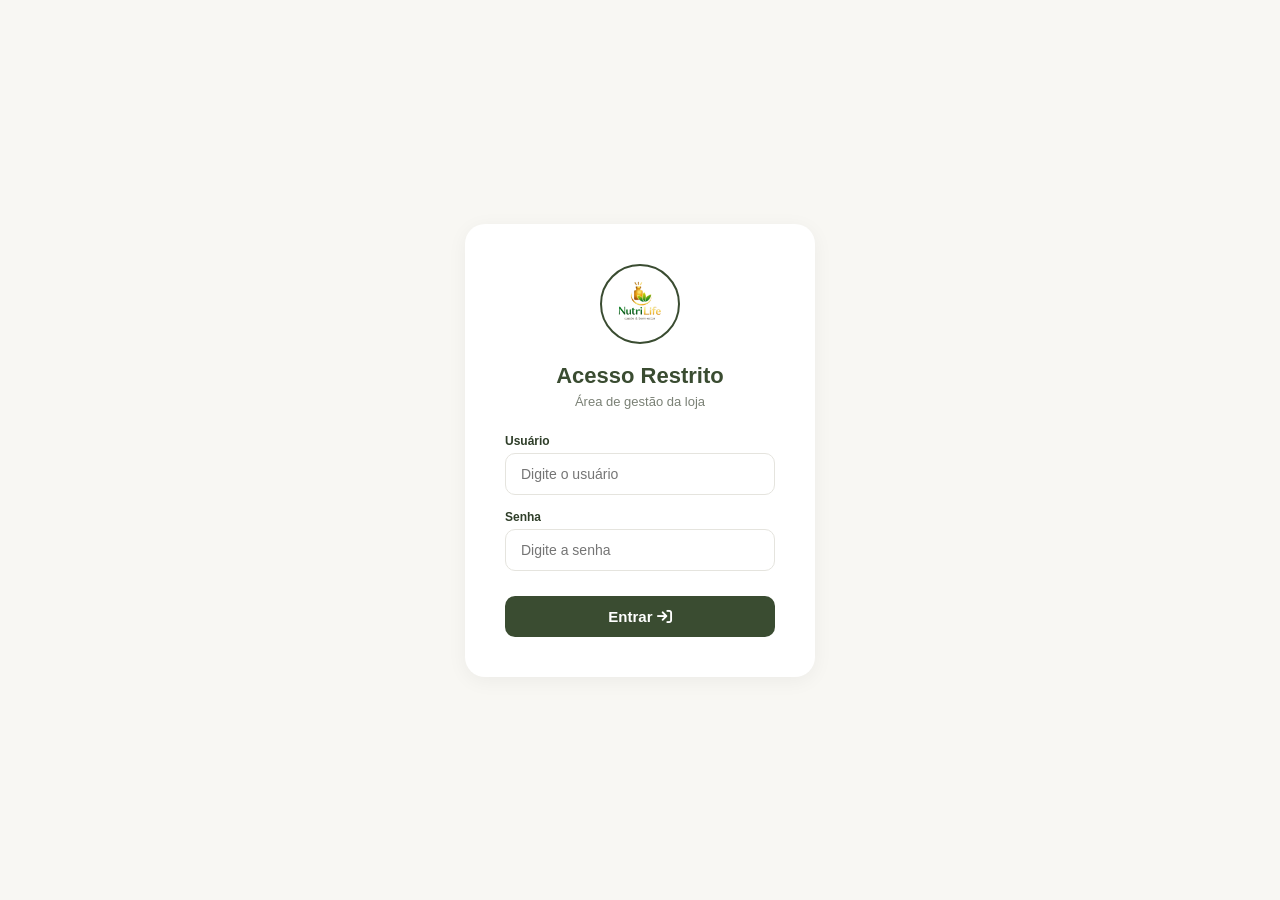
<file: admin.html>
<!DOCTYPE html>
<html lang="pt-BR">
<head>
    <meta charset="UTF-8">
    <meta name="viewport" content="width=device-width, initial-scale=1.0">
    <title>Dashboard - Nutri Life</title>
    <script>
        if (sessionStorage.getItem('adminLogado') !== 'true') {
            window.location.href = 'login.html';
        }
    </script>
    <link rel="stylesheet" href="https://cdnjs.cloudflare.com/ajax/libs/font-awesome/6.4.0/css/all.min.css">
    <link rel="stylesheet" href="css/admin.css">
</head>
<body>

    <div class="dashboard-layout">
        
        <aside class="sidebar">
            <div class="sidebar-header">
                <img src="assets/img/icon.png" alt="Logo Nutri Life">
                <h1>Nutri Life</h1>
                <p>Painel Admin</p>
            </div>
            
            <nav class="sidebar-nav">
                <a href="#" class="nav-item active" id="menu-pedidos">
                    <div style="position: relative;">
                        <span class="icon"><i class="fa-solid fa-table-columns"></i></span>
                        <span class="nav-badge" id="badge-pedidos" style="display: none;">!</span>
                    </div>
                    <span class="nav-text">Painel de Pedidos</span>
                </a>
                <a href="#" class="nav-item" id="menu-cardapio">
                    <span class="icon"><i class="fa-solid fa-clipboard-list"></i></span>
                    <span class="nav-text">Meu Cardápio</span>
                </a>
                <a href="#" class="nav-item" id="menu-taxas">
                    <span class="icon"><i class="fa-solid fa-motorcycle"></i></span>
                    <span class="nav-text">Taxas de Entrega</span>
                </a>
                <a href="#" class="nav-item" id="menu-promocoes">
                    <span class="icon"><i class="fa-solid fa-ticket"></i></span>
                    <span class="nav-text">Promoções</span>
                </a>
                <a href="#" class="nav-item" id="menu-avaliacoes">
                    <div style="position: relative;">
                        <span class="icon"><i class="fa-solid fa-star"></i></span>
                        <span class="nav-badge" id="badge-avaliacoes" style="display: none;">!</span>
                    </div>
                    <span class="nav-text">Avaliações</span>
                </a>
                <a href="#" class="nav-item" id="menu-relatorios">
                    <span class="icon"><i class="fa-solid fa-chart-line"></i></span>
                    <span class="nav-text">Relatórios</span>
                </a>
                <a href="#" class="nav-item" id="menu-config">
                    <span class="icon"><i class="fa-solid fa-gear"></i></span>
                    <span class="nav-text">Configurações</span>
                </a>
            </nav>
            
            <div class="sidebar-footer">
                <a href="index.html" class="nav-item" target="_blank" style="margin-bottom: 10px;">
                    <span class="icon"><i class="fa-solid fa-arrow-up-right-from-square"></i></span>
                    <span class="nav-text">Ver Site</span>
                </a>
                <a href="#" class="nav-item" id="btn-logout" style="color: #D62828;">
                    <span class="icon"><i class="fa-solid fa-right-from-bracket" style="color: #D62828;"></i></span>
                    <span class="nav-text">Sair do Sistema</span>
                </a>
            </div>
        </aside>

        <div class="main-content">
            
            <header class="top-header">
                <h2 id="header-title">Gestão de Pedidos</h2>
                <div class="admin-status">
                    <span class="status-indicator"></span>
                    <span class="status-text">Sistema Online</span>
                </div>
            </header>

            <div id="view-pedidos" style="display: flex; flex-direction: column; height: 100%;">
                <div class="mobile-tabs">
                    <button class="tab-btn active" data-target="col-novos">Novos <span class="tab-badge" id="tab-count-novos">0</span></button>
                    <button class="tab-btn" data-target="col-preparo">Preparo <span class="tab-badge" id="tab-count-preparo">0</span></button>
                    <button class="tab-btn" data-target="col-pronto">Prontos <span class="tab-badge" id="tab-count-pronto">0</span></button>
                </div>
                <main class="kanban-board">
                    <div class="kanban-column active-mobile" id="col-novos">
                        <div class="column-header new-orders"><h2>Novos Pedidos</h2><span class="count" id="count-novos">0</span></div>
                        <div class="column-body" id="lista-novos"></div>
                    </div>
                    <div class="kanban-column" id="col-preparo">
                        <div class="column-header prep-orders"><h2>Em Preparo</h2><span class="count" id="count-preparo">0</span></div>
                        <div class="column-body" id="lista-preparo"></div>
                    </div>
                    <div class="kanban-column" id="col-pronto">
                        <div class="column-header ready-orders"><h2>Pronto / Retirada</h2><span class="count" id="count-pronto">0</span></div>
                        <div class="column-body" id="lista-pronto"></div>
                    </div>
                </main>
            </div>

            <div id="view-cardapio" style="display: none; flex-direction: column; height: 100%; padding: 20px; overflow-y: auto;">
                <div class="cardapio-actions"><button class="btn-primary" onclick="abrirModalCategoria()">+ Nova Categoria</button><button class="btn-secondary" onclick="abrirModalProduto()">+ Novo Produto</button></div>
                <div id="lista-cardapio-admin"><p style="color: var(--text-muted); margin-top: 20px;">Carregando cardápio...</p></div>
            </div>

            <div id="view-taxas" style="display: none; flex-direction: column; height: 100%; padding: 20px; overflow-y: auto;">
                <div class="cardapio-actions"><button class="btn-primary" onclick="abrirModalTaxa()">+ Nova Região de Entrega</button></div>
                <div class="config-section" style="margin-bottom: 20px;">
                    <h3>Bairros e Regiões Atendidas</h3>
                    <p style="font-size: 13px; color: var(--text-muted); margin-bottom: 15px;">Os clientes só poderão pedir Delivery se o bairro deles estiver cadastrado aqui.</p>
                    <div id="lista-taxas-admin" class="prod-list"></div>
                </div>
            </div>

            <div id="view-promocoes" style="display: none; flex-direction: column; height: 100%; padding: 20px; overflow-y: auto;">
                <div class="cardapio-actions"><button class="btn-primary" onclick="abrirModalPromocao()">+ Novo Cupom de Desconto</button></div>
                <div class="config-section" style="margin-bottom: 20px;">
                    <h3>Cupons Ativos e Inativos</h3>
                    <p style="font-size: 13px; color: var(--text-muted); margin-bottom: 15px;">Crie códigos (ex: SEXTOU10) para dar descontos no carrinho.</p>
                    <div id="lista-promocoes-admin" class="prod-list"></div>
                </div>
            </div>

            <div id="view-avaliacoes" style="display: none; flex-direction: column; height: 100%; padding: 20px; overflow-y: auto;">
                <div class="config-section" style="margin-bottom: 25px; border-left: 5px solid var(--color-new);">
                    <h3>Pendentes de Aprovação</h3>
                    <p style="font-size: 13px; color: var(--text-muted); margin-bottom: 15px;">Avaliações novas que os clientes enviaram. Elas não aparecem no site até você clicar em Aprovar.</p>
                    <div id="lista-avaliacoes-pendentes" class="prod-list"><p style="font-size: 13px; color: var(--text-muted);">Nenhuma avaliação pendente.</p></div>
                </div>
                <div class="config-section" style="border-left: 5px solid var(--color-ready);">
                    <h3>Aprovadas (Visíveis no site)</h3>
                    <p style="font-size: 13px; color: var(--text-muted); margin-bottom: 15px;">Estas são as avaliações que já estão no seu Mural para todos verem.</p>
                    <div id="lista-avaliacoes-aprovadas" class="prod-list"><p style="font-size: 13px; color: var(--text-muted);">Nenhuma avaliação aprovada.</p></div>
                </div>
            </div>

            <div id="view-relatorios" style="display: none; flex-direction: column; height: 100%; padding: 20px; overflow-y: auto;">
                <div class="report-cards">
                    <div class="report-card"><h3>Faturamento Total</h3><p id="res-faturamento">R$ 0,00</p><span>Pedidos concluídos</span></div>
                    <div class="report-card"><h3>Total de Vendas</h3><p id="res-vendas">0</p><span>Pedidos entregues</span></div>
                    <div class="report-card"><h3>Ticket Médio</h3><p id="res-ticket">R$ 0,00</p><span>Média gasta por cliente</span></div>
                    <div class="report-card"><h3>Mais Vendido</h3><p id="res-top-produto" style="font-size: 18px; padding: 5px 0;">-</p><span>Top 1 do cardápio</span></div>
                </div>
                <div class="recent-sales">
                    <h3>Últimas Vendas Concluídas</h3>
                    <div class="sales-list" id="lista-vendas-concluidas"><p style="color: var(--text-muted);">Carregando relatório...</p></div>
                    <div id="pagination-controls" class="pagination-controls"></div>
                </div>
            </div>

            <div id="view-config" style="display: none; flex-direction: column; height: 100%; padding: 20px; overflow-y: auto;">
                <div class="config-container">
                    <div class="config-section">
                        <h3>Status Geral da Loja</h3>
                        <p style="font-size: 13px; color: var(--text-muted); margin-bottom: 15px;">Ao desligar, os clientes verão o cardápio mas não poderão finalizar nenhum pedido.</p>
                        <div class="toggle-container"><span style="font-weight: bold; color: var(--text-dark);">Loja Aberta?</span><label class="switch"><input type="checkbox" id="conf-status" checked><span class="slider round"></span></label></div>
                    </div>
                    
                    <div class="config-section" style="margin-top: 25px;">
                        <h3>Sistema de Delivery e Pagamento</h3>
                        <div class="toggle-container" style="margin-bottom: 15px;"><span style="font-weight: bold; color: var(--text-dark);">Habilitar Delivery?</span><label class="switch"><input type="checkbox" id="conf-delivery-status" checked><span class="slider round"></span></label></div>
                        <div style="display: flex; gap: 15px; margin-bottom: 15px;">
                            <div class="form-group" style="flex: 1;"><label>Taxa de Entrega Fixa (R$)</label><input type="number" id="conf-delivery-fee" placeholder="Ex: 5.00" step="0.01"></div>
                            <div class="form-group" style="flex: 1;"><label>Tempo de Entrega</label><input type="text" id="conf-delivery-time" placeholder="Ex: 40-60 min"></div>
                        </div>
                        <!-- MUDANÇA: Campo da Chave PIX -->
                        <div class="form-group">
                            <label>Sua Chave PIX (Para pagamento online)</label>
                            <input type="text" id="conf-chave-pix" placeholder="Ex: 12999999999 ou seunome@email.com">
                        </div>
                    </div>

                    <div class="config-section" style="margin-top: 25px;">
                        <h3>Informações do Cabeçalho</h3>
                        <div class="form-group"><label>Nome do Estabelecimento</label><input type="text" id="conf-nome" placeholder="Ex: Nutri Life"></div>
                        <div class="form-group"><label>Frase de Efeito (Subtítulo)</label><input type="text" id="conf-frase" placeholder="Ex: Saúde e vitalidade em cada escolha."></div>
                        <div class="form-group"><label>Endereço Físico (Retirada)</label><input type="text" id="conf-endereco" placeholder="Ex: Rua Principal, 123 - Centro"></div>
                    </div>
                    <div class="config-section" style="margin-top: 25px;">
                        <h3>Redes Sociais & Contato</h3>
                        <div class="form-group"><label>WhatsApp (Somente números)</label><input type="text" id="conf-telefone" placeholder="Ex: 11999999999"></div>
                        <div class="form-group"><label>Link do Instagram</label><input type="text" id="conf-instagram" placeholder="Ex: https://instagram.com/seuperfil"></div>
                        <div class="form-group"><label>Link do Facebook</label><input type="text" id="conf-facebook" placeholder="Ex: https://facebook.com/suapagina"></div>
                    </div>
                    <div class="config-section" style="margin-top: 25px;">
                        <h3>Horários de Funcionamento</h3>
                        <div class="hours-grid">
                            <input type="text" id="conf-hr-semana" placeholder="Seg a Sex (Ex: 08:00 às 20:00)" style="margin-bottom: 8px; width: 100%; padding: 10px; border: 1px solid var(--border-color); border-radius: 8px;">
                            <input type="text" id="conf-hr-sabado" placeholder="Sábado (Ex: 09:00 às 14:00)" style="margin-bottom: 8px; width: 100%; padding: 10px; border: 1px solid var(--border-color); border-radius: 8px;">
                            <input type="text" id="conf-hr-domingo" placeholder="Domingo (Ex: Fechado)" style="width: 100%; padding: 10px; border: 1px solid var(--border-color); border-radius: 8px;">
                        </div>
                    </div>
                    <button class="btn-primary" style="margin-top: 15px; width: 100%;" onclick="salvarConfiguracoes()">Salvar Configurações</button>
                </div>
            </div>
        </div>
    </div>

    <!-- Modais Genéricos -->
    <div class="modal-overlay" id="modal-categoria"><div class="modal-content"><button class="close-modal" onclick="fecharModalCategoria()"><i class="fa-solid fa-xmark"></i></button><div class="modal-body"><h2 class="modal-title" id="titulo-modal-categoria">Nova Categoria</h2><input type="hidden" id="cat-id"><div class="form-group"><label>Nome da Categoria</label><input type="text" id="cat-nome"></div><div class="form-group"><label>Descrição (Opcional)</label><input type="text" id="cat-desc"></div></div><div class="modal-footer"><button class="btn-action btn-finish" onclick="salvarCategoria()">Salvar</button></div></div></div>
    
    <div class="modal-overlay" id="modal-produto"><div class="modal-content" style="max-height: 90vh;"><button class="close-modal" onclick="fecharModalProduto()"><i class="fa-solid fa-xmark"></i></button><div class="modal-body"><h2 class="modal-title" id="titulo-modal-produto">Novo Produto</h2><input type="hidden" id="prod-id"><div class="form-group"><label>Categoria</label><select id="prod-categoria"></select></div><div class="form-group"><label>Nome</label><input type="text" id="prod-nome"></div><div class="form-group"><label>Descrição</label><textarea id="prod-desc" rows="2"></textarea></div><div style="display: flex; gap: 10px;"><div class="form-group" style="flex: 1;"><label>Preço</label><input type="number" id="prod-preco" step="0.01"></div><div class="form-group" style="flex: 1;"><label>Botão</label><input type="text" id="prod-btn" value="Adicionar"></div></div><div class="form-group"><label>Tags (vírgula)</label><input type="text" id="prod-tags"></div><div class="form-group"><label>Opções Obrigatórias</label><input type="text" id="prod-opcoes" placeholder="Ex: Frango, Queijo (Vazio = Normal)"></div><div class="form-group"><label>Imagem</label><input type="file" id="prod-img-file" accept="image/*" style="width: 100%;"><input type="hidden" id="prod-img-url"><div style="text-align: center; background: #f8f8f8; border-radius: 8px; padding: 10px; margin-top:10px;"><img id="prod-img-preview" src="" style="max-height: 120px; object-fit: contain; display: none; margin: 0 auto;"><span id="prod-img-placeholder" style="font-size: 12px;">Sem imagem</span></div></div></div><div class="modal-footer"><button class="btn-action btn-finish" id="btn-salvar-produto" onclick="salvarProduto()">Salvar</button></div></div></div>
    
    <div class="modal-overlay" id="modal-taxa"><div class="modal-content"><button class="close-modal" onclick="fecharModalTaxa()"><i class="fa-solid fa-xmark"></i></button><div class="modal-body"><h2 class="modal-title" id="titulo-modal-taxa">Nova Região</h2><input type="hidden" id="taxa-id"><div class="form-group"><label>Bairro</label><input type="text" id="taxa-nome"></div><div class="form-group"><label>Taxa (R$)</label><input type="number" id="taxa-valor" step="0.01"></div></div><div class="modal-footer"><button class="btn-action btn-finish" onclick="salvarTaxa()">Salvar</button></div></div></div>
    
    <div class="modal-overlay" id="modal-promocao"><div class="modal-content"><button class="close-modal" onclick="fecharModalPromocao()"><i class="fa-solid fa-xmark"></i></button><div class="modal-body"><h2 class="modal-title" id="titulo-modal-promocao">Novo Cupom</h2><input type="hidden" id="promo-id"><div class="form-group"><label>Código</label><input type="text" id="promo-codigo" style="text-transform: uppercase;"></div><div style="display: flex; gap: 10px;"><div class="form-group" style="flex: 1;"><label>Tipo</label><select id="promo-tipo"><option value="porcentagem">Porcentagem (%)</option><option value="fixo">Valor Fixo (R$)</option></select></div><div class="form-group" style="flex: 1;"><label>Valor</label><input type="number" id="promo-valor" step="0.01"></div></div><div class="toggle-container" style="padding: 10px; margin-top: 10px;"><span>Ativo?</span><label class="switch"><input type="checkbox" id="promo-ativo" checked><span class="slider round"></span></label></div></div><div class="modal-footer"><button class="btn-action btn-finish" onclick="salvarPromocao()">Salvar</button></div></div></div>

    <!-- Script com versão de cache -->
    <script type="module" src="js/admin.js?v=4"></script>
</body>
</html>
</file>
<file: css/admin.css>
:root { --bg-color: #F0F2F5; --text-dark: #333333; --text-muted: #777777; --card-bg: #FFFFFF; --primary-green: #3A4C31; --border-color: #E5E4DE; --color-new: #E26D5C; --color-prep: #E9C46A; --color-ready: #2A9D8F; }
* { margin: 0; padding: 0; box-sizing: border-box; font-family: -apple-system, BlinkMacSystemFont, "Segoe UI", Roboto, Arial, sans-serif; }

body { background-color: var(--bg-color); color: var(--text-dark); height: 100vh; height: 100dvh; overflow: hidden; }
.dashboard-layout { display: flex; height: 100vh; height: 100dvh; width: 100vw; }

.sidebar { width: 260px; background-color: var(--card-bg); border-right: 1px solid var(--border-color); display: flex; flex-direction: column; z-index: 20; transition: width 0.3s; }
.sidebar-header { padding: 30px 20px; text-align: center; border-bottom: 1px solid var(--border-color); }
.sidebar-header img { width: 60px; height: 60px; border-radius: 50%; margin-bottom: 10px; object-fit: cover; }
.sidebar-header h1 { font-size: 20px; color: var(--primary-green); margin-bottom: 2px; }
.sidebar-header p { font-size: 12px; color: var(--text-muted); text-transform: uppercase; letter-spacing: 1px; }
.sidebar-nav { padding: 20px 10px; flex: 1; display: flex; flex-direction: column; gap: 8px; }
.nav-item { display: flex; align-items: center; gap: 12px; padding: 12px 15px; text-decoration: none; color: var(--text-muted); font-size: 14px; font-weight: 500; border-radius: 8px; transition: 0.2s; cursor: pointer; }
.nav-item .icon { font-size: 18px; color: var(--primary-green); transition: 0.2s; }
.nav-item:hover { background-color: #F8F7F3; color: var(--text-dark); }
.nav-item.active { background-color: var(--primary-green); color: white; }
.nav-item.active .icon { color: white; }
.sidebar-footer { padding: 20px 10px; border-top: 1px solid var(--border-color); }
.nav-badge { position: absolute; top: -5px; right: -10px; background-color: #D62828; color: white; font-size: 10px; font-weight: bold; width: 16px; height: 16px; border-radius: 50%; display: flex; align-items: center; justify-content: center; border: 2px solid var(--primary-green); animation: pulse 1.5s infinite; }
@keyframes pulse { 0% { transform: scale(1); box-shadow: 0 0 0 0 rgba(214, 40, 40, 0.7); } 70% { transform: scale(1.1); box-shadow: 0 0 0 6px rgba(214, 40, 40, 0); } 100% { transform: scale(1); box-shadow: 0 0 0 0 rgba(214, 40, 40, 0); } }

.main-content { flex: 1; display: flex; flex-direction: column; overflow: hidden; }
.top-header { background-color: var(--card-bg); padding: 20px 30px; display: flex; justify-content: space-between; align-items: center; box-shadow: 0 2px 5px rgba(0,0,0,0.02); }
.top-header h2 { font-size: 18px; color: var(--text-dark); font-weight: 600; }
.admin-status { display: flex; align-items: center; gap: 8px; font-size: 14px; font-weight: 600; color: var(--color-ready); }
.status-indicator { width: 10px; height: 10px; background-color: var(--color-ready); border-radius: 50%; animation: blink 2s infinite; }
@keyframes blink { 0% { opacity: 1; } 50% { opacity: 0.4; } 100% { opacity: 1; } }
.mobile-tabs { display: none; background-color: var(--card-bg); padding: 10px 15px; border-bottom: 1px solid var(--border-color); gap: 10px; }
.tab-btn { flex: 1; padding: 10px; border: none; background: #F0F2F5; border-radius: 8px; font-weight: 600; font-size: 13px; color: var(--text-muted); cursor: pointer; display: flex; align-items: center; justify-content: center; gap: 5px; }
.tab-btn.active { background-color: var(--primary-green); color: white; }
.tab-badge { background: rgba(0,0,0,0.1); padding: 2px 6px; border-radius: 10px; font-size: 11px; }
.tab-btn.active .tab-badge { background: rgba(255,255,255,0.3); }

.tab-badge.alert-red { background-color: #D62828 !important; color: white !important; animation: pulse 1.5s infinite; }

.kanban-board { display: flex; flex: 1; padding: 20px 30px; gap: 20px; overflow-x: auto; align-items: flex-start; }
.kanban-column { background-color: #E8EAE9; border-radius: 12px; width: 33.33%; min-width: 300px; height: calc(100vh - 120px); display: flex; flex-direction: column; }
.column-header { padding: 15px 20px; border-radius: 12px 12px 0 0; display: flex; justify-content: space-between; align-items: center; color: white; }
.column-header h2 { font-size: 16px; font-weight: 600; }
.column-header .count { background: rgba(255,255,255,0.3); padding: 2px 10px; border-radius: 20px; font-size: 14px; font-weight: bold; }
.new-orders { background-color: var(--color-new); }
.prep-orders { background-color: var(--color-prep); color: var(--text-dark); }
.prep-orders .count { background: rgba(0,0,0,0.1); }
.ready-orders { background-color: var(--color-ready); }

.column-body { padding: 15px; padding-bottom: 50px; overflow-y: auto; flex: 1; display: flex; flex-direction: column; gap: 15px; }
.column-body::-webkit-scrollbar { width: 6px; }
.column-body::-webkit-scrollbar-thumb { background-color: #CCCCCC; border-radius: 10px; }

.order-card { background-color: var(--card-bg); border-radius: 8px; padding: 15px; box-shadow: 0 2px 5px rgba(0,0,0,0.05); border-left: 5px solid transparent; }
.order-card.novo { border-left-color: var(--color-new); }
.order-card.preparo { border-left-color: var(--color-prep); }
.order-card.pronto { border-left-color: var(--color-ready); }
.order-header { display: flex; justify-content: space-between; align-items: center; margin-bottom: 10px; border-bottom: 1px solid #EEEEEE; padding-bottom: 10px; }
.order-client { font-size: 15px; font-weight: bold; color: var(--text-dark); display: flex; align-items: center;}
.order-time { font-size: 12px; color: var(--text-muted); display: flex; align-items: center;}
.order-items { list-style: none; margin-bottom: 15px; }
.order-items li { font-size: 13px; margin-bottom: 5px; color: var(--text-dark); line-height: 1.4; }
.order-items li span.obs { display: block; font-size: 11px; color: var(--color-new); font-style: italic; margin-top: 2px; background-color: #FFF5F5; padding: 4px; border-radius: 4px; }
.order-footer { display: flex; justify-content: space-between; align-items: flex-end; margin-bottom: 15px; }
.order-total { font-weight: bold; font-size: 16px; margin-bottom: auto; }
.order-payment { font-size: 11px; background-color: #F0F0F0; padding: 4px 8px; border-radius: 4px; text-transform: capitalize; font-weight: 600; display: flex; align-items: center;}

/* MUDANÇA AQUI: Estilos do Botão Disjuntor de Pagamento */
.btn-pago-toggle { display: inline-flex; align-items: center; justify-content: center; gap: 5px; padding: 5px 10px; border-radius: 6px; font-size: 11px; font-weight: bold; cursor: pointer; border: 1px solid transparent; transition: 0.2s; font-family: inherit; margin-top: 5px;}
.btn-pago-toggle.unpaid { background-color: #FFF0F0; color: #D62828; border-color: #D62828; }
.btn-pago-toggle.paid { background-color: #E8F5E9; color: #2A9D8F; border-color: #2A9D8F; }
.btn-pago-toggle:hover { opacity: 0.8; }

.btn-action { width: 100%; padding: 10px; border: none; border-radius: 6px; font-weight: bold; cursor: pointer; color: white; transition: 0.2s; font-size: 13px; }
.btn-start { background-color: var(--color-prep); color: var(--text-dark); }
.btn-finish { background-color: var(--color-ready); }
.btn-archive { background-color: var(--text-muted); }
.btn-action:hover { opacity: 0.9; }

.cardapio-actions { display: flex; gap: 15px; margin-bottom: 25px; }
.btn-primary { background-color: var(--primary-green); color: white; border: none; padding: 12px 20px; border-radius: 8px; font-weight: bold; cursor: pointer; transition: 0.2s;}
.btn-secondary { background-color: var(--text-dark); color: white; border: none; padding: 12px 20px; border-radius: 8px; font-weight: bold; cursor: pointer; }
.btn-primary:hover, .btn-secondary:hover { opacity: 0.9; }

.cat-box { background-color: var(--card-bg); border-radius: 12px; padding: 20px; margin-bottom: 20px; box-shadow: 0 2px 8px rgba(0,0,0,0.03); }
.cat-header { display: flex; justify-content: space-between; align-items: center; margin-bottom: 15px; border-bottom: 1px solid var(--border-color); padding-bottom: 10px; }
.cat-header h3 { font-size: 18px; color: var(--primary-green); }

.action-buttons { display: flex; flex-wrap: nowrap; }
.action-buttons button { background: none; border: none; font-weight: bold; cursor: pointer; font-size: 13px; margin-left: 15px; white-space: nowrap; }
.action-buttons .edit { color: var(--color-ready); }
.action-buttons .delete { color: #D62828; }

.prod-list { display: flex; flex-direction: column; gap: 10px; padding-bottom: 40px; }
.prod-item { display: flex; justify-content: space-between; align-items: center; padding: 10px; background-color: #F8F7F3; border-radius: 8px; border: 1px solid var(--border-color); gap: 10px; }

.prod-item-info { display: flex; align-items: center; flex: 1; min-width: 0; }
.prod-item-info > div { min-width: 0; flex: 1; }
.prod-item-info strong { font-size: 14px; color: var(--text-dark); display: block; white-space: nowrap; overflow: hidden; text-overflow: ellipsis; }
.prod-item-info span { font-size: 12px; color: var(--text-muted); }

.prod-item-actions { display: flex; align-items: center; flex-shrink: 0; }
.prod-item-actions button { background: none; border: none; cursor: pointer; font-size: 13px; margin-left: 8px; font-weight: bold; white-space: nowrap; }
.prod-item-actions .edit { color: var(--color-ready); }
.prod-item-actions .delete { color: #D62828; }

.modal-overlay { position: fixed; top: 0; left: 0; width: 100%; height: 100%; background-color: rgba(0, 0, 0, 0.5); z-index: 1000; display: none; justify-content: center; align-items: center; }
.modal-overlay.active { display: flex; }
.modal-content { background-color: var(--card-bg); width: 90%; max-width: 450px; border-radius: 16px; position: relative; display: flex; flex-direction: column; }
.close-modal { position: absolute; top: 15px; right: 15px; background: transparent; border: none; font-size: 18px; cursor: pointer; color: var(--text-dark); display: flex; align-items: center; justify-content: center;}
.modal-body { padding: 25px; overflow-y: auto; }
.modal-title { font-size: 20px; color: var(--text-dark); margin-bottom: 20px; }
.form-group { margin-bottom: 15px; }
.form-group label { display: block; font-size: 13px; color: var(--text-dark); margin-bottom: 5px; font-weight: 600; }
.form-group input, .form-group textarea, .form-group select { width: 100%; padding: 10px; border: 1px solid var(--border-color); border-radius: 8px; font-size: 14px; outline: none; }
.modal-footer { padding: 15px 25px; border-top: 1px solid var(--border-color); background: #FAFAFA; border-radius: 0 0 16px 16px; }

.report-cards { display: flex; gap: 20px; margin-bottom: 30px; flex-wrap: wrap; }
.report-card { background-color: var(--card-bg); border-radius: 12px; padding: 20px; flex: 1; min-width: 220px; box-shadow: 0 2px 8px rgba(0,0,0,0.03); border-left: 5px solid var(--primary-green); }
.report-card h3 { font-size: 14px; color: var(--text-muted); margin-bottom: 10px; }
.report-card p { font-size: 28px; font-weight: bold; color: var(--text-dark); margin-bottom: 5px; }
.report-card span { font-size: 12px; color: var(--text-muted); }
.recent-sales h3 { margin-bottom: 15px; color: var(--text-dark); font-size: 18px; }

.sales-list { display: flex; flex-direction: column; gap: 10px; padding-bottom: 20px; }
.sale-item { background: var(--card-bg); padding: 15px; border-radius: 8px; display: flex; justify-content: space-between; align-items: center; border: 1px solid var(--border-color); gap: 15px; }
.sale-info { flex: 1; display: flex; flex-direction: column; gap: 5px; }
.sale-info strong { font-size: 14px; color: var(--text-dark); display: flex; align-items: center;}
.sale-details { display: flex; flex-direction: column; gap: 3px; }
.sale-details span { font-size: 12px; color: var(--text-muted); display: block; }
.sale-value { font-weight: bold; color: var(--color-ready); font-size: 16px; white-space: nowrap; }
.pagination-controls { display: flex; justify-content: center; gap: 8px; margin-top: 20px; padding-bottom: 50px; }
.page-btn { background-color: var(--card-bg); border: 1px solid var(--border-color); color: var(--text-dark); padding: 6px 12px; border-radius: 6px; cursor: pointer; font-size: 13px; font-weight: bold; transition: 0.2s; }
.page-btn:hover { background-color: #F8F7F3; }
.page-btn.active { background-color: var(--primary-green); color: white; border-color: var(--primary-green); }

.config-container { max-width: 600px; padding-bottom: 80px; }
.config-section { background-color: var(--card-bg); padding: 25px; border-radius: 12px; border: 1px solid var(--border-color); }
.config-section h3 { font-size: 18px; color: var(--primary-green); margin-bottom: 10px; border-bottom: 1px solid #eee; padding-bottom: 10px; }
.toggle-container { display: flex; justify-content: space-between; align-items: center; background: #F8F7F3; padding: 15px; border-radius: 8px; border: 1px solid var(--border-color); }
.switch { position: relative; display: inline-block; width: 50px; height: 28px; }
.switch input { opacity: 0; width: 0; height: 0; }
.slider { position: absolute; cursor: pointer; top: 0; left: 0; right: 0; bottom: 0; background-color: #ccc; transition: .4s; }
.slider:before { position: absolute; content: ""; height: 20px; width: 20px; left: 4px; bottom: 4px; background-color: white; transition: .4s; }
input:checked + .slider { background-color: var(--color-ready); }
input:checked + .slider:before { transform: translateX(22px); }
.slider.round { border-radius: 34px; }
.slider.round:before { border-radius: 50%; }

.coupon-badge { display: inline-block; padding: 2px 8px; border-radius: 12px; font-size: 10px; font-weight: bold; color: white; }
.coupon-badge.ativo { background-color: var(--color-ready); }
.coupon-badge.inativo { background-color: var(--text-muted); }

@media (max-width: 768px) {
    .sidebar { width: 70px; }
    .sidebar-header h1, .sidebar-header p, .nav-text { display: none; }
    .sidebar-header { padding: 20px 10px; }
    .sidebar-header img { width: 35px; height: 35px; margin-bottom: 0; }
    .nav-item { justify-content: center; padding: 15px 0; }
    .nav-item .icon { font-size: 24px; margin: 0; }
    .nav-badge { top: 5px; right: 15px; }
    .top-header h2 { font-size: 16px; }
    .status-text { display: none; }
    .mobile-tabs { display: flex; }
    .kanban-board { padding: 15px; display: block; padding-bottom: 30px; }
    .kanban-column { width: 100%; min-width: 100%; height: calc(100vh - 180px); height: calc(100dvh - 180px); display: none; }
    .kanban-column.active-mobile { display: flex; }
    .action-buttons button { margin-left: 8px; }
    .prod-item-actions button { font-size: 12px; margin-left: 5px; }
}
</file>
